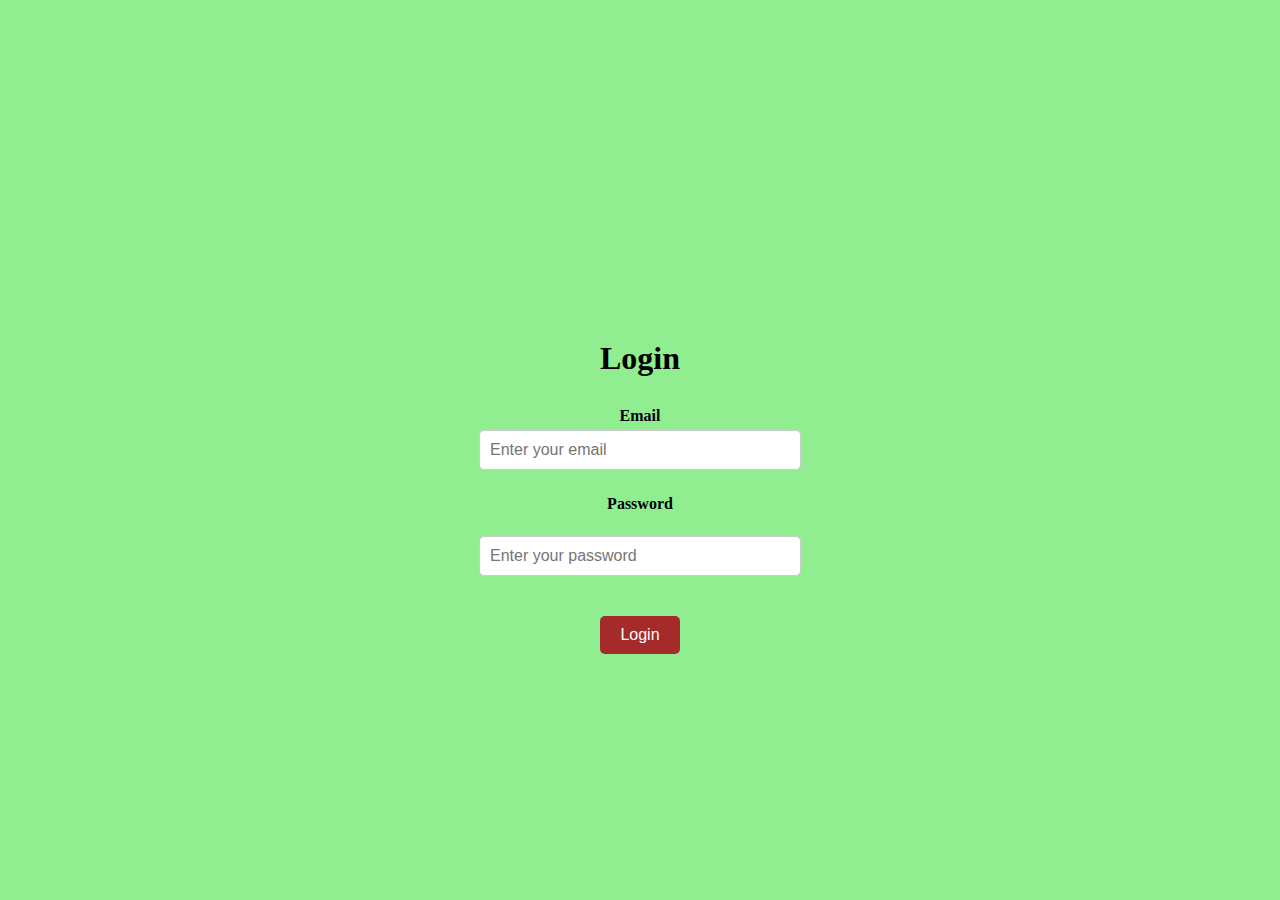
<file: frontend/login.html>
<!DOCTYPE html>
<html lang="en">
<head>
   
    <title>Login-Food Waste Management </title>
    <link rel="stylesheet" href="style.css">
    
</head>
<body>
    <div class="container">
        <h1>Login</h1>
        <form>
            <div class="form-group">
            <label>Email</label>
            <input type="email" id="loginEmail" placeholder="Enter your email">
            <small id="emailError" class="error"></small>
            </div>


            <div class="form-group">
            <label>Password</label><br>
            <input type="password" id="loginPassword" placeholder="Enter your password">
            <small id="passwordError" class="error"></small>
            </div>
            
            <button type="button" onclick="loginUser()">Login</button>
        </form>
    </div>
    
</body>
<script src="script.js"></script>
</html>
</file>
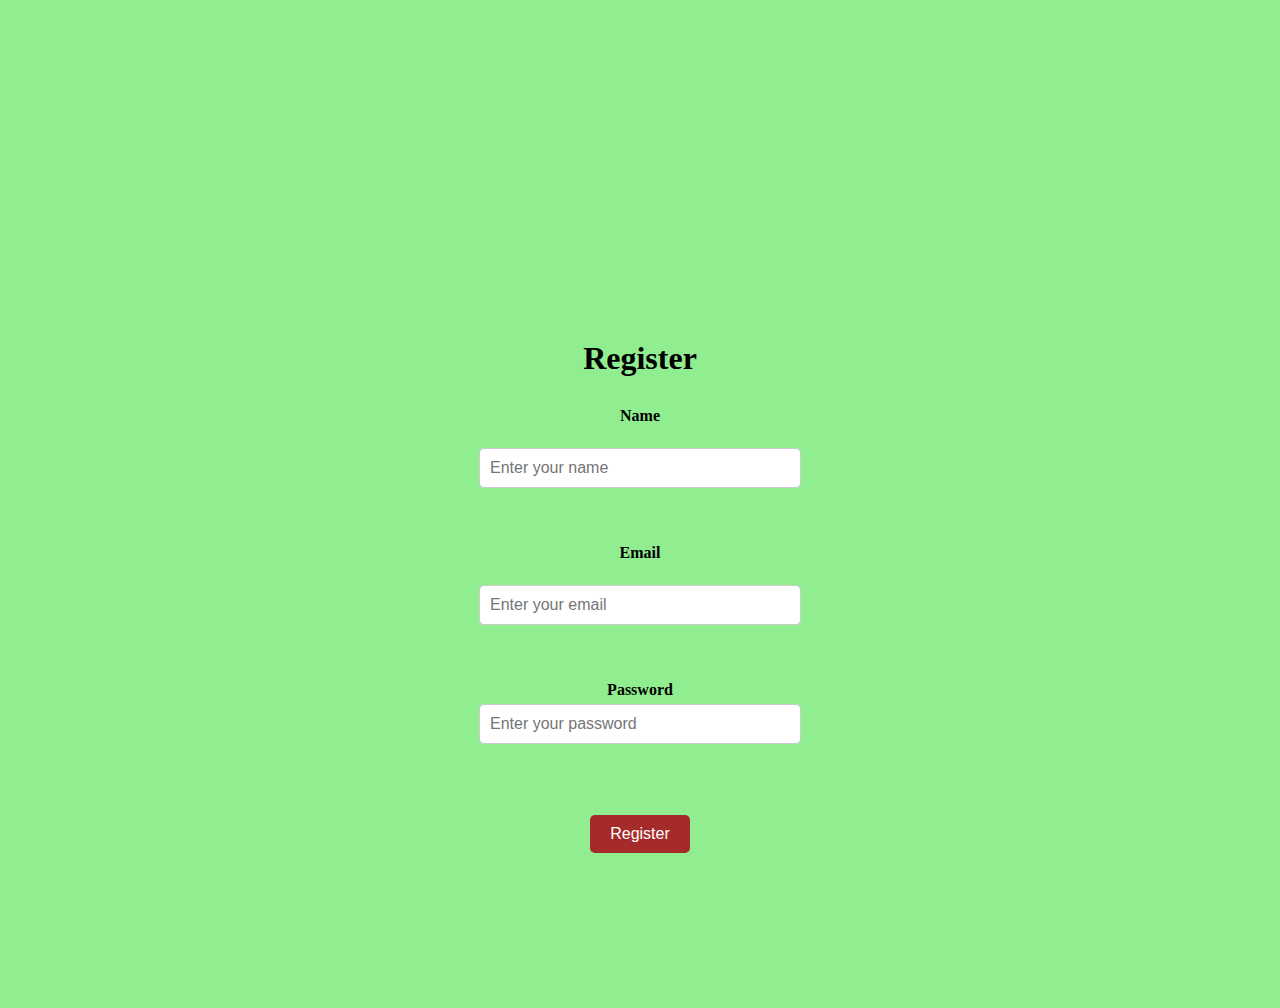
<file: frontend/register.html>
<!DOCTYPE html>
<html lang="en">
<head>
    
    <title>Register-Food Waste Management</title>
    <link rel="stylesheet" href="style.css">
    
</head>
<body>
    <div class="container">
        <h1>Register</h1>
        <form>
            <div class="form-group">
            <label>Name</label><br>
            <input type="text" id="regName" placeholder="Enter your name"><br><br>
            </div>


            <div class="form-group">
            <label>Email</label><br>
            <input type="email"id="regEmail" placeholder="Enter your email"><br><br>
            </div>


            <div class="form-group">
            <label>Password</label>
            <input type="password" id="regPassword" placeholder="Enter your password"><br><br>
            </div>
            <button type="button" onclick="registerUser()">Register</button>
        </form>
    </div>
    
</body>
<script src="script.js"></script>
</html>
</file>
<file: frontend/style.css>
body {
    font-family: 'Times New Roman', Times, serif;
    background-color: lightgreen;
    text-align:center;
    margin: 0;
    padding: 0;
}
h1{
    color: black;
    margin-top: 200px;
}
p{
    font-size: 18px;
    color:blue;
}
button{
    padding: 10px 20px;
    margin:15px;
    font-size:16px;
    cursor:pointer;
    border:none;
    border-radius: 5px;
    background-color: brown;
    color: white;

}
button:hover{
    background-color: rgb(229, 96, 140);
}

.container {
    background-color: rgba(red, green, blue, alpha);
    width:60%;
    margin: 100px auto;
    padding: 40px;
    border-radius: 10px;
}
.buttons{
    margin-top: 30px;

}
footer{
    margin-top: 40px;
    font-size: 14px;
    color: #666;
}
input{
    width: 80%;
    padding: 10px;
    font-size: 16px;
    margin: top 5px;
    border-radius: 5px;
    border: 1px solid #ccc;
}
form{
    margin-top: 30px;
}
.form-group{
    display: flex;
    flex-direction:column;
    align-items: center;
    margin-bottom:20px;
}
label{
    margin-bottom: 5px;
    font-weight: bold;

}
input{
    width: 300px;
}
.error{
    color: red;
    font-size: 14px;
    margin-top: 5px;
}
</file>
